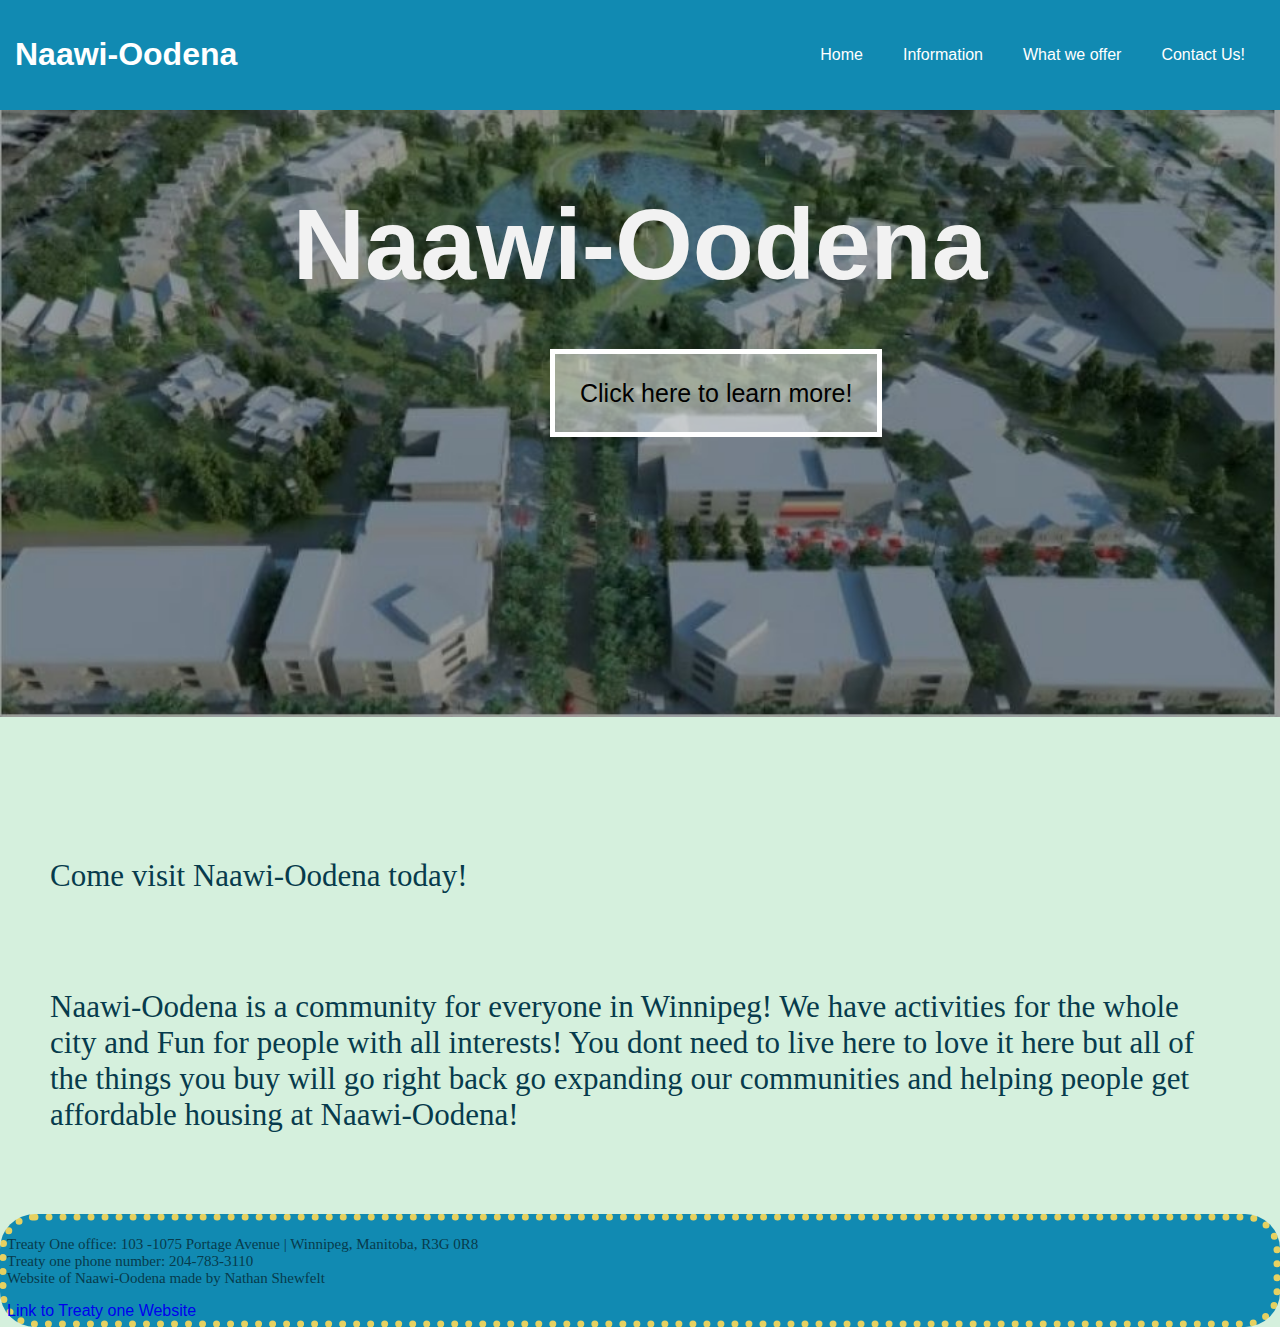
<file: index.html>
<!-- Name:Nathan Shewfelt
Course: Computer Science 40SPT
Teacher: Ms Hoitink
School: Pembina Trails Collgiate/PTEC
Date last motified: Wednesday December 20th 2023 -->

<!DOCTYPE html>
<html lang="en">
  <head>
    <meta charset="UTF-8" />
    <meta name="viewport" content="width=device-width, initial-scale=1.0" />
    <title>Main</title>
    <link rel="stylesheet" href="css/css.css" />
    <style>
      /* internal style sheet for index page */
      body {
        background-image: url(Images/image.jpg);
        background-size: 100%, auto;
        background-repeat: no-repeat;
      }
      p {
        padding: 50px;
        border-radius: 50px;
        border-width: 10px;
        font-size: 31px;
      }
      .a {
        margin: 0px 100px 0px 100px;
      }
      .b {
        margin: 0px 0px 0px 550px;
      }
      .sticky {
        position: sticky;
        top: 0;
        position: -webkit-sticky;
      }
      .an {
        position: relative;
        animation-name: ani;
        animation-duration: 4s;
      }
      /* the keyframes for the animation for moving the nav bar */
      @keyframes ani {
        0% {
          left: 1000px;
          top: 0px;
          opacity: 0.1;
        }
        100% {
          left: 0px;
          top: 0px;
          opacity: 1;
        }
      }
      .moves {
        position: relative;
        animation-name: anima;
        animation-duration: 2.4s;
      }

      @keyframes anima {
        0% {
          left: 0px;
          top: -500px;
          opacity: 0.1;
        }
        100% {
          left: 0px;
          top: 0px;
          opacity: 1;
        }
      }
    </style>
  </head>
  <body>
    <header>
      <!-- this header contains the main points at the top of the page like the nav bar and title-->
      <div class="an">
        <h1 style="color: white">Naawi-Oodena</h1>
      </div>
      <!-- nav links
      Link to the home page -->
      <nav class="move" style="padding: 0px">
        <a href="index.html" alt="The link to the home/Main page of my website"
          >Home</a
        >
        <!-- Link to the info page -->
        <a
          href="info.html"
          alt="The link to the information page showing all the perks of Naawi-Oodena"
          >Information</a
        >
        <!-- Link to the offer page -->
        <a
          href="offer.html"
          alt="The link to the houses we offer page at Naawi-Oodena"
          >What we offer</a
        >
        <!-- Link to the contact us page -->
        <a
          href="Contact.html"
          alt="The link to the page where you can contact us about Real Estate or business"
          >Contact Us!</a
        >
      </nav>
    </header>
    <!-- End of the header and start of the main content -->
    <main>
      <!-- Class for the text on the button -->
      <div class="a">
        <h1
          style="
            text-align: center;
            color: rgb(242, 242, 242);
            border-radius: 50px;
            padding: 10px;
            border-width: 10px;
            font-size: 100px;
          "
        >
          Naawi-Oodena
        </h1>
      </div>
      <!-- Class for the button animation and function -->
      <div class="b">
        <a
          class="moves"
          href="info.html"
          style="
            text-align: center;
            font-size: 25px;
            color: black;
            text-align: center;
            justify-content: center;
            padding: 25px;
            border: 5px white solid;
            text-decoration: none;
            background-color: rgba(255, 255, 255, 0.495);
          "
          >Click here to learn more!</a
        >
      </div>
    </main>
    <div style="height: 100px">
      <p style="margin-top: 400px">Come visit Naawi-Oodena today!</p>
    </div>
    <!-- Talking about Naawi-Oodena -->
    <p>
      Naawi-Oodena is a community for everyone in Winnipeg! We have activities
      for the whole city and Fun for people with all interests! You dont need to
      live here to love it here but all of the things you buy will go right back
      go expanding our communities and helping people get affordable housing at
      Naawi-Oodena!
    </p>
  </body>
  <!-- Start of the footer tag at the end of each page -->
  <footer
    style="
      background-color: #118ab2;
      border-radius: 35px;
      border: 7px #e6d161 dotted;
    "
  >
    <p style="font-size: 15px; padding: 0px">
      Treaty One office: 103 -1075 Portage Avenue | Winnipeg, Manitoba, R3G
      0R8<br />
      Treaty one phone number: 204-783-3110<br />
      Website of Naawi-Oodena made by Nathan Shewfelt
    </p>
    <a href="https://treaty1.ca/" style="text-decoration: none"
      >Link to Treaty one Website</a
    >
  </footer>
</html>
<!-- end of the page -->
</file>
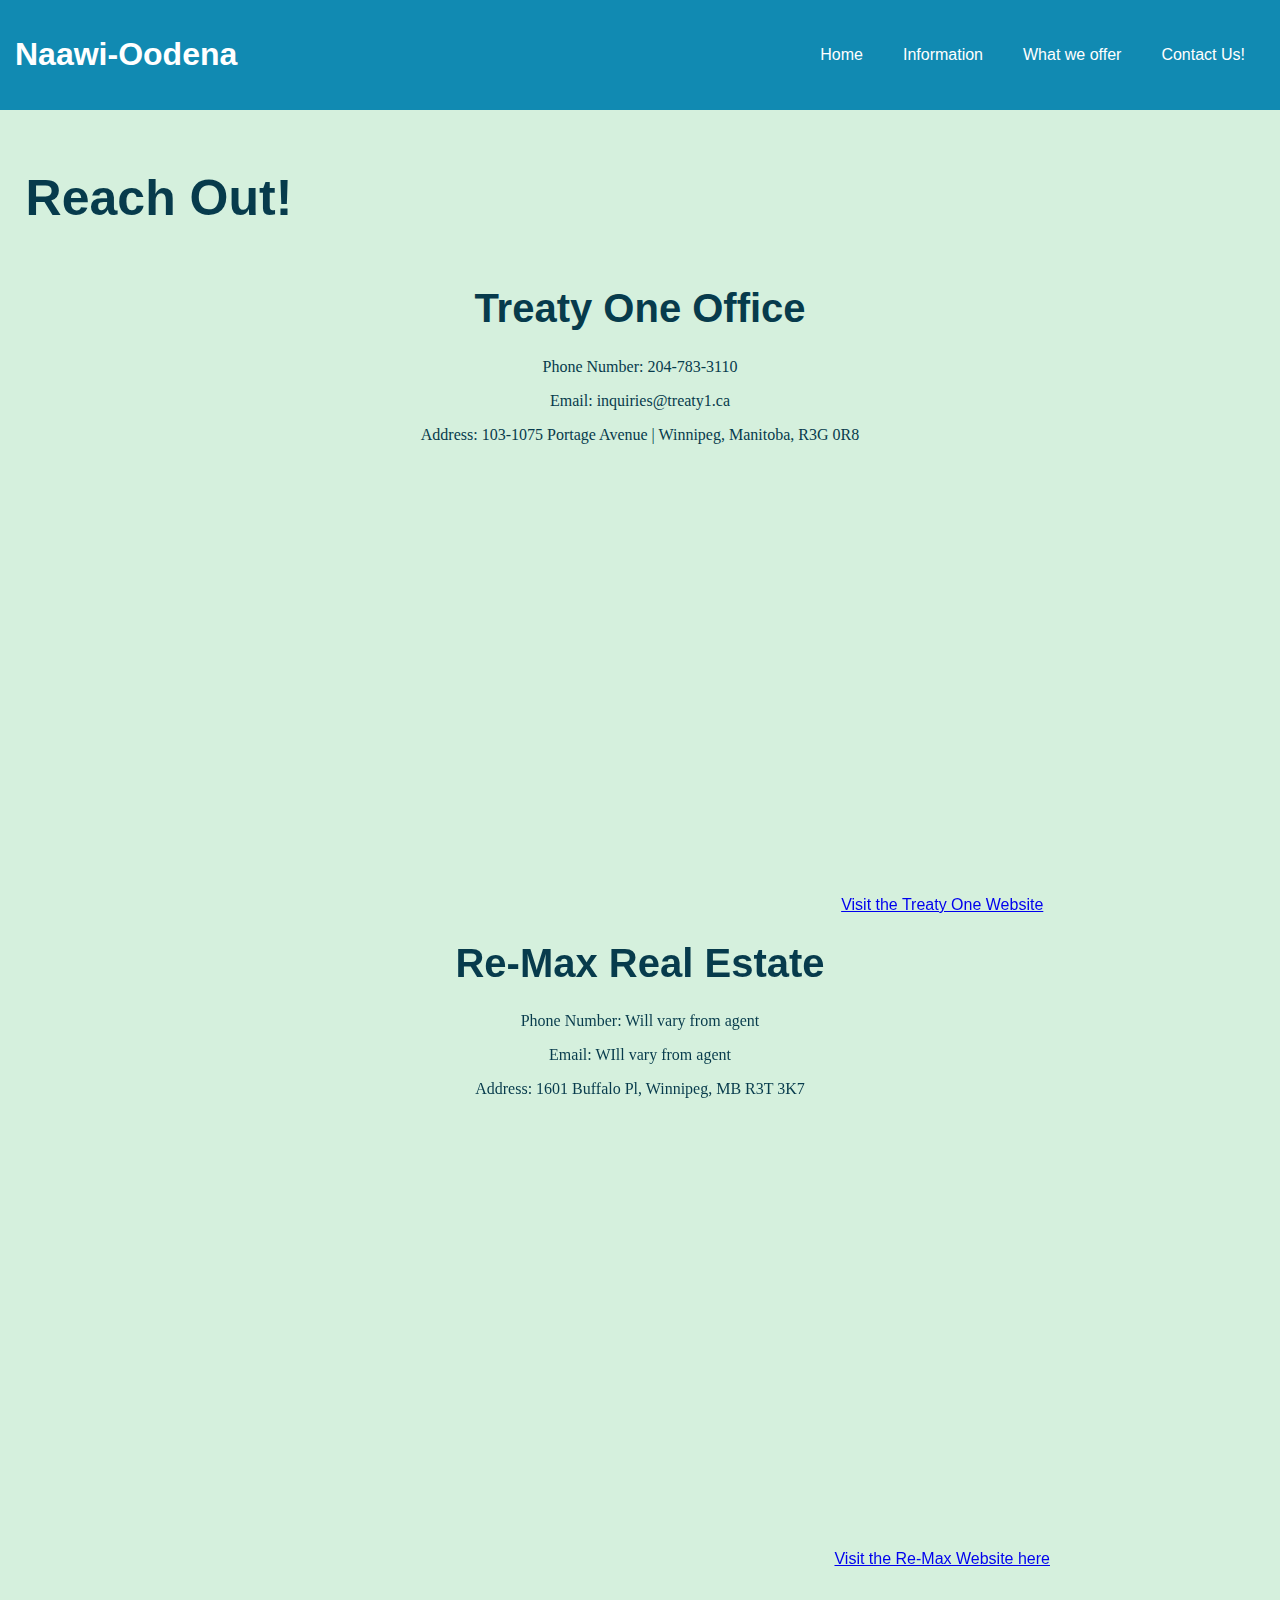
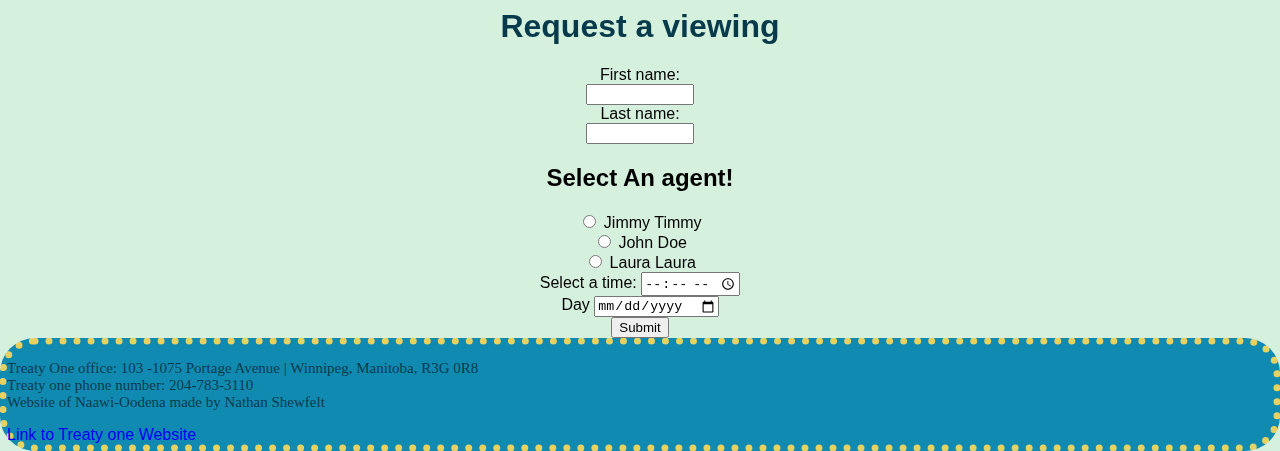
<file: Contact.html>
<!DOCTYPE html>
<html lang="en">
  <head>
    <meta charset="UTF-8" />
    <meta name="viewport" content="width=device-width, initial-scale=1.0" />
    <title>Contact Us!</title>
    <link rel="stylesheet" href="css/css.css" />
    <style>
      /* start of the internal stylesheet for the contact page */
      .an {
        position: relative;
        animation-name: ani;
        animation-duration: 4s;
      }

      @keyframes ani {
        0% {
          left: 1000px;
          top: 0px;
          opacity: 0.1;
          color: #118ab2;
        }
        100% {
          left: 0px;
          top: 0px;
          opacity: 1;
          color: white;
        }
      }
      input[type="text"] {
        width: 100px;
        -webkit-transition: width .35s ease-in-out;
        transition: width .35s ease-in-out;
      }
      input[type="text"]:focus {
        width: 250px;
      }
    </style>
  </head>
  <!-- start of the body -->
  <body>
    <header>
      <div class="an">
        <h1 style="color: white">Naawi-Oodena</h1>
      </div>
      <!-- Nav bar -->
      <nav class="move">
        <a href="index.html" alt="The link to the home/Main page of my website">Home</a> 
        <a href="info.html" alt="The link to the information page showing all the perks of Naawi-Oodena">Information</a>
        <a href="offer.html" alt="The link to the houses we offer page at Naawi-Oodena">What we offer</a>
        <a href="Contact.html" alt="The link to the page where you can contact us about Real Estate or business">Contact Us!</a>
      </nav>
    </header>
    
    <h1 style=" font-size: 50px;padding:2%">Reach Out!</h1>
    <div style="text-align: center;">
      <!-- information for the treaty one office -->
    <h1 style="font-size: 40px;">Treaty One Office
    </h1>
    <p>Phone Number: 204-783-3110</br></p>
    <p>Email: inquiries@treaty1.ca</br></p>
    <div>
      <!-- Map of the treaty one office -->
    <p>Address: 103-1075 Portage Avenue | Winnipeg, Manitoba, R3G 0R8</p>
    <iframe src="https://www.google.com/maps/embed?pb=!1m18!1m12!1m3!1d3057.1122804207703!2d-97.18085807748393!3d49.88538302711518!2m3!1f0!2f0!3f0!3m2!1i1024!2i768!4f13.1!3m3!1m2!1s0x52ea73d0008401c7%3A0x8f45bb109e6dbf15!2sTreaty%20One%20Development%20Corporation!5e0!3m2!1sen!2sca!4v1703089676848!5m2!1sen!2sca" width="600" height="450" style="border:0;" allowfullscreen="" loading="lazy" referrerpolicy="no-referrer-when-downgrade"></iframe>
    <a href="https://treaty1.ca/">Visit the Treaty One Website</a>
    <!-- information for the re-max office -->
    <h1 style="font-size: 40px;">Re-Max Real Estate</h1>
    <p>Phone Number: Will vary from agent</p>
    <p>Email: WIll vary from agent</p>
    <!-- map showing the re-max office -->
    <p>Address: 1601 Buffalo Pl, Winnipeg, MB R3T 3K7</p>
    <iframe src="https://www.google.com/maps/embed?pb=!1m18!1m12!1m3!1d643.3564072516435!2d-97.17892340080259!3d49.834459599999995!2m3!1f0!2f0!3f0!3m2!1i1024!2i768!4f13.1!3m3!1m2!1s0x52e7974fbdd0efbf%3A0x6ee636ac5e88e72d!2sRE%2FMAX%20Professionals!5e0!3m2!1sen!2sca!4v1703089803294!5m2!1sen!2sca" width="600" height="450" style="border:0;" allowfullscreen="" loading="lazy" referrerpolicy="no-referrer-when-downgrade"></iframe>
    <a href="https://www.remax.ca/mb/winnipeg-real-estate?pageNumber=1">Visit the Re-Max Website here</a></br></br>
    
    <h1>Request a viewing</h1>
    </div>
    <!-- form for the user to request a tour of a house -->
    <form action="index.html">
  <label for="aname">First name:</label><br>
  <input type="text" id="aname" name="aname" required><br>
  <label for="bname">Last name:</label><br>
  <input type="text" id="bname" name="bname" required>
  <h2>Select An agent!</h2>
  <input type="radio" id="1" name="person" value="1" required>
  <label for="1">Jimmy Timmy</label><br>
  <input type="radio" id="2" name="person" value="2" required>
  <label for="2"> John Doe</label><br>
  <input type="radio" id="3" name="person" value="3" required>
  <label for="3">Laura Laura</label></br>
  <label for="appt">Select a time:</label>
  <input type="time" id="appt" name="appt"></br>
  <label for="day">Day</label>
  <input type="date" id="day" name="day"></br>
  <input type="submit" value="Submit">
</form>
  </body>
  <!-- footer starts -->
    <footer style="background-color: #118AB2; border-radius: 35px; border: 7px #E6D161 dotted;text-align: left;">
  <p style="font-size: 15px;">Treaty One office: 103 -1075 Portage Avenue | Winnipeg, Manitoba, R3G 0R8<br/>
  Treaty one phone number: 204-783-3110<br/>
Website of Naawi-Oodena made by Nathan Shewfelt</p>
<a href="https://treaty1.ca/" style="text-decoration: none;">Link to Treaty one Website</a>   </footer>
</html>
</file>
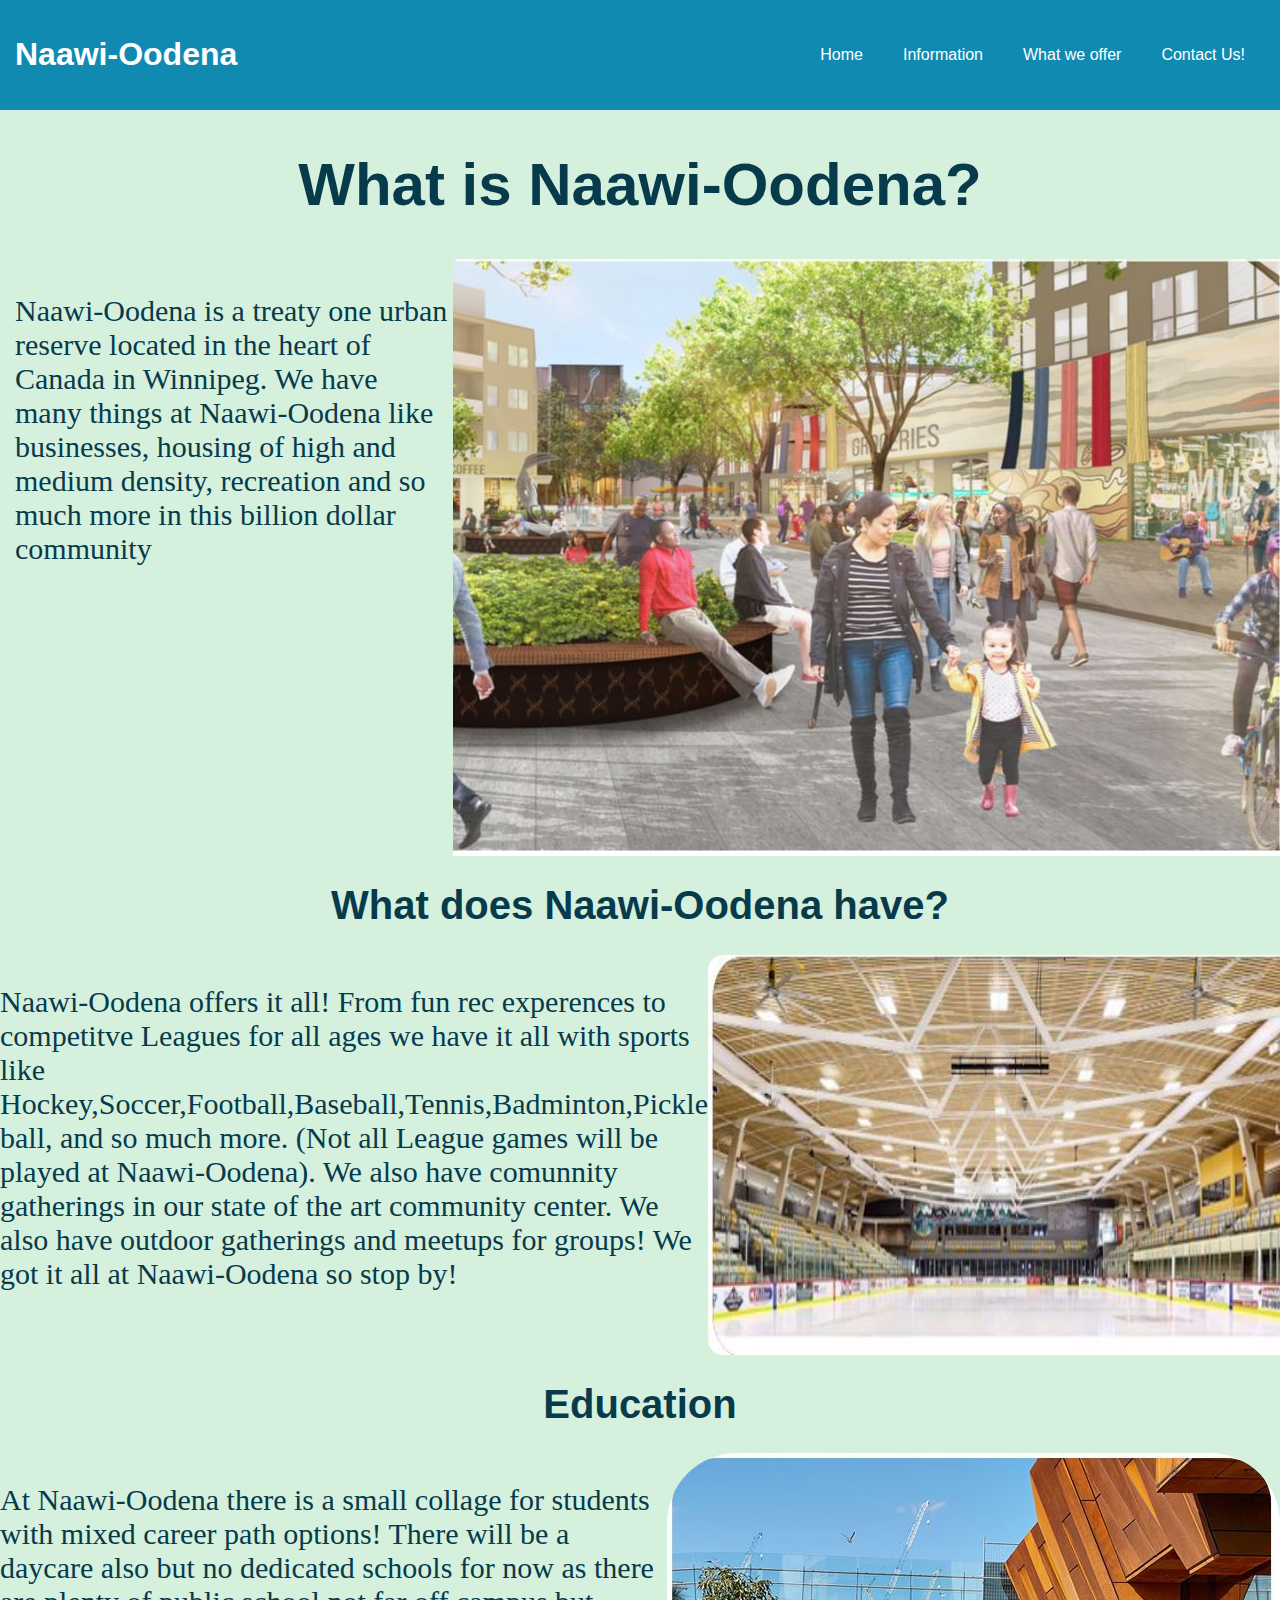
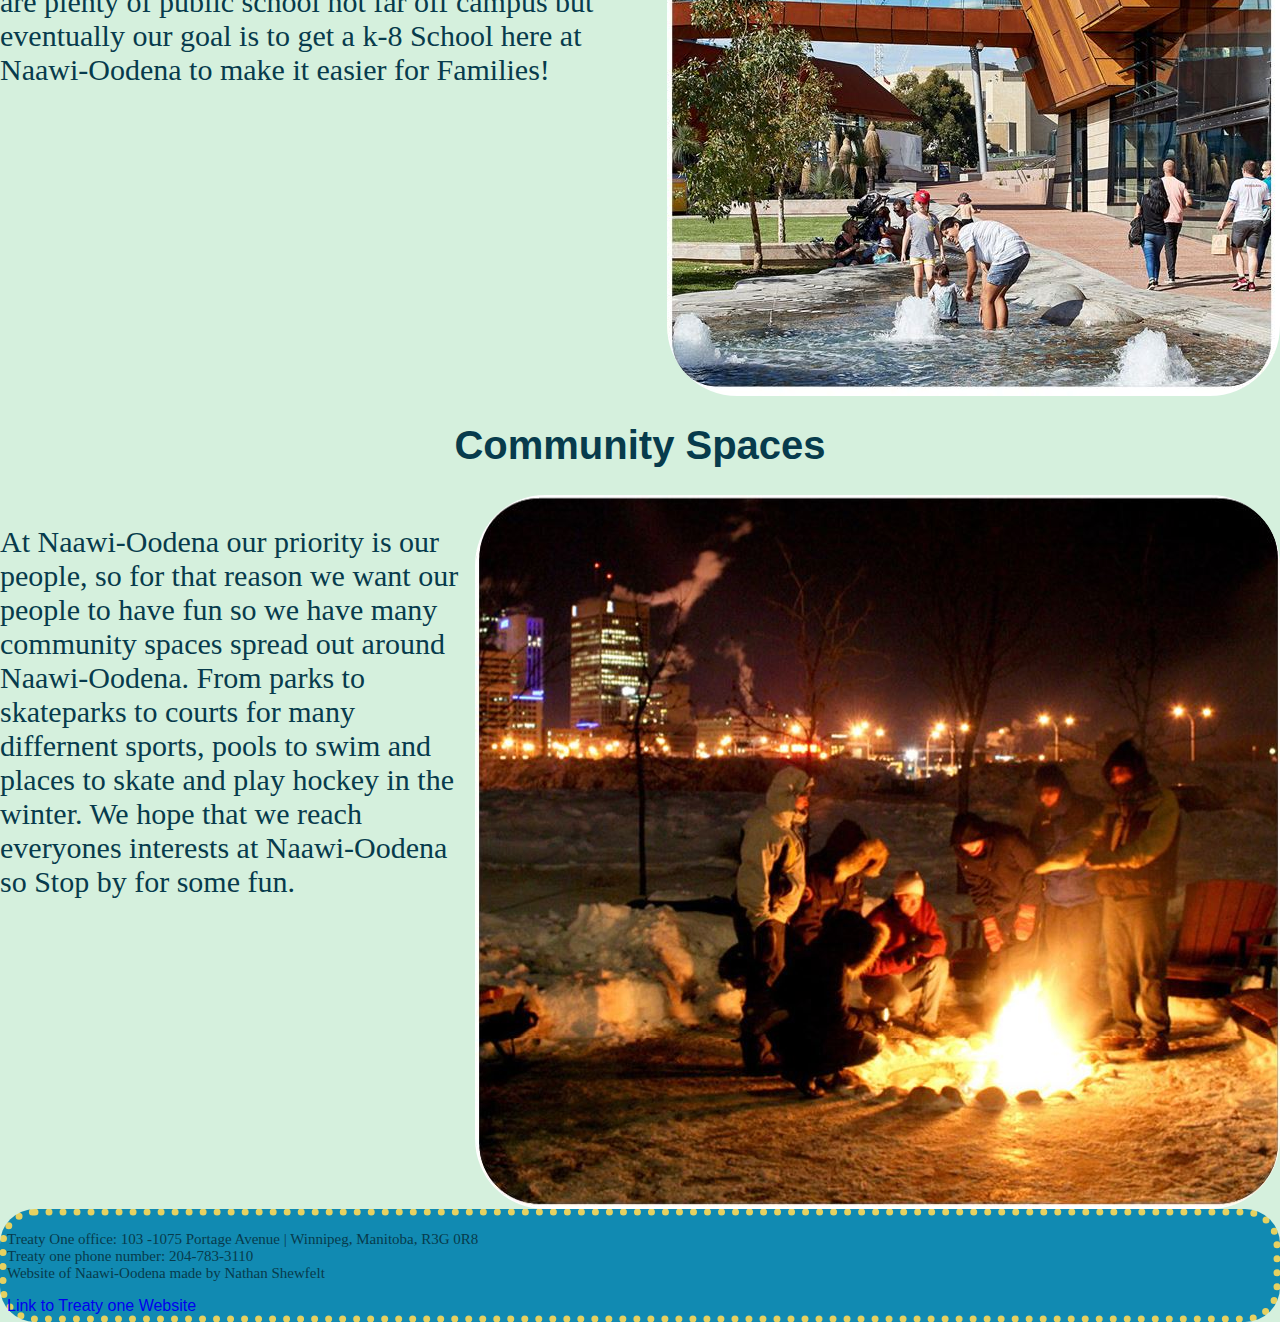
<file: info.html>
<!DOCTYPE html>
<html lang="en">
  <head>
    <meta charset="UTF-8" />
    <meta name="viewport" content="width=device-width, initial-scale=1.0" />
    <title>Info</title>
    <link rel="stylesheet" href="css/css.css" />
    <style>
      /* internal stylesheet for info */
      p {
        font-size: 30px;
        color: #073b4c;
      }
      .c {
        display: inline-flex;
      }
      .an {
        position: relative;
        animation-name: ani;
        animation-duration: 3.5s;
      }
      /* keyframes for the nav bar animations */
      @keyframes ani {
        0% {
          left: 1000px;
          top: 0px;
          opacity: 0.1;
        }
        100% {
          left: 0px;
          top: 0px;
          opacity: 1;
        }
      }
    </style>
  </head>
  <body>
    <!-- start of the header and the end of the stylesheet -->
    <header>
      <div class="an">
        <h1 style="color: white">Naawi-Oodena</h1>
      </div>
      <nav class="move">
        <!-- links for the nav bar -->
        <a href="index.html" alt="The link to the home/Main page of my website"
          >Home</a
        >
        <a
          href="info.html"
          alt="The link to the information page showing all the perks of Naawi-Oodena"
          >Information</a
        >
        <a
          href="offer.html"
          alt="The link to the houses we offer page at Naawi-Oodena"
          >What we offer</a
        >
        <a
          href="Contact.html"
          alt="The link to the page where you can contact us about Real Estate or business"
          >Contact Us!</a
        >
      </nav>
    </header>
    <!-- end of the header and the start of the info -->
    <h1 style="font-size: 60px; text-align: center; color: #073b4c">
      What is Naawi-Oodena?
    </h1>
    <div class="c">
      <p style="padding: 5px; border-radius: 5; margin-left: 10px">
        Naawi-Oodena is a treaty one urban reserve located in the heart of
        Canada in Winnipeg. We have many things at Naawi-Oodena like businesses,
        housing of high and medium density, recreation and so much more in this
        billion dollar community
      </p>
      <img
        src="Images/Capture.JPG"
        alt="An image showing the ideal look of Naawi-Oodena with people walking around and stores in the background"
      />
    </div>

    <h1 style="text-align: center; font-size: 40px">
      What does Naawi-Oodena have?
    </h1>
    <div class="c">
      <!-- images and text in each div aligning them side by side -->
      <p>
        Naawi-Oodena offers it all! From fun rec experences to competitve
        Leagues for all ages we have it all with sports like
        Hockey,Soccer,Football,Baseball,Tennis,Badminton,Pickle ball, and so
        much more. (Not all League games will be played at Naawi-Oodena). We
        also have comunnity gatherings in our state of the art community center.
        We also have outdoor gatherings and meetups for groups! We got it all at
        Naawi-Oodena so stop by!
      </p>
      <img
        src="Images/rink.JPG"
        alt="an arena with big stands for watching and a big scoreboard"
        style="border-radius: 15px; width: 600px; height: 400px"
      />
    </div>
    <h1 style="text-align: center; font-size: 40px">Education</h1>
    <div style="display: inline-flex">
      <!-- images and text in each div aligning them side by side -->
      <p>
        At Naawi-Oodena there is a small collage for students with mixed career
        path options! There will be a daycare also but no dedicated schools for
        now as there are plenty of public school not far off campus but
        eventually our goal is to get a k-8 School here at Naawi-Oodena to make
        it easier for Families!
      </p>

      <img
        src="Images/Uni.JPG"
        style="border-radius: 70px"
        alt="an image showing what they hope the university and campus will look like eventually"
      />
    </div>
    <h1 style="text-align: center; font-size: 40px">Community Spaces</h1>
    <div style="display: inline-flex">
      <!-- images and text in each div aligning them side by side -->
      <p>
        At Naawi-Oodena our priority is our people, so for that reason we want
        our people to have fun so we have many community spaces spread out
        around Naawi-Oodena. From parks to skateparks to courts for many
        differnent sports, pools to swim and places to skate and play hockey in
        the winter. We hope that we reach everyones interests at Naawi-Oodena so
        Stop by for some fun.
      </p>
      <img
        src="Images/Out.JPG"
        style="border-radius: 70px"
        alt="An image showing people gathering around a fire with snow on the ground and big city lights in the background"
      />
    </div>
  </body>
  <!-- end of the images and information and the start of the footer -->
  <footer
    style="
      background-color: #118ab2;
      border-radius: 35px;
      border: 7px #e6d161 dotted;
    "
  >
    <p style="font-size: 15px">
      Treaty One office: 103 -1075 Portage Avenue | Winnipeg, Manitoba, R3G
      0R8<br />
      Treaty one phone number: 204-783-3110<br />
      Website of Naawi-Oodena made by Nathan Shewfelt
    </p>
    <a href="https://treaty1.ca/" style="text-decoration: none"
      >Link to Treaty one Website</a
    >
  </footer>
</html>
</file>
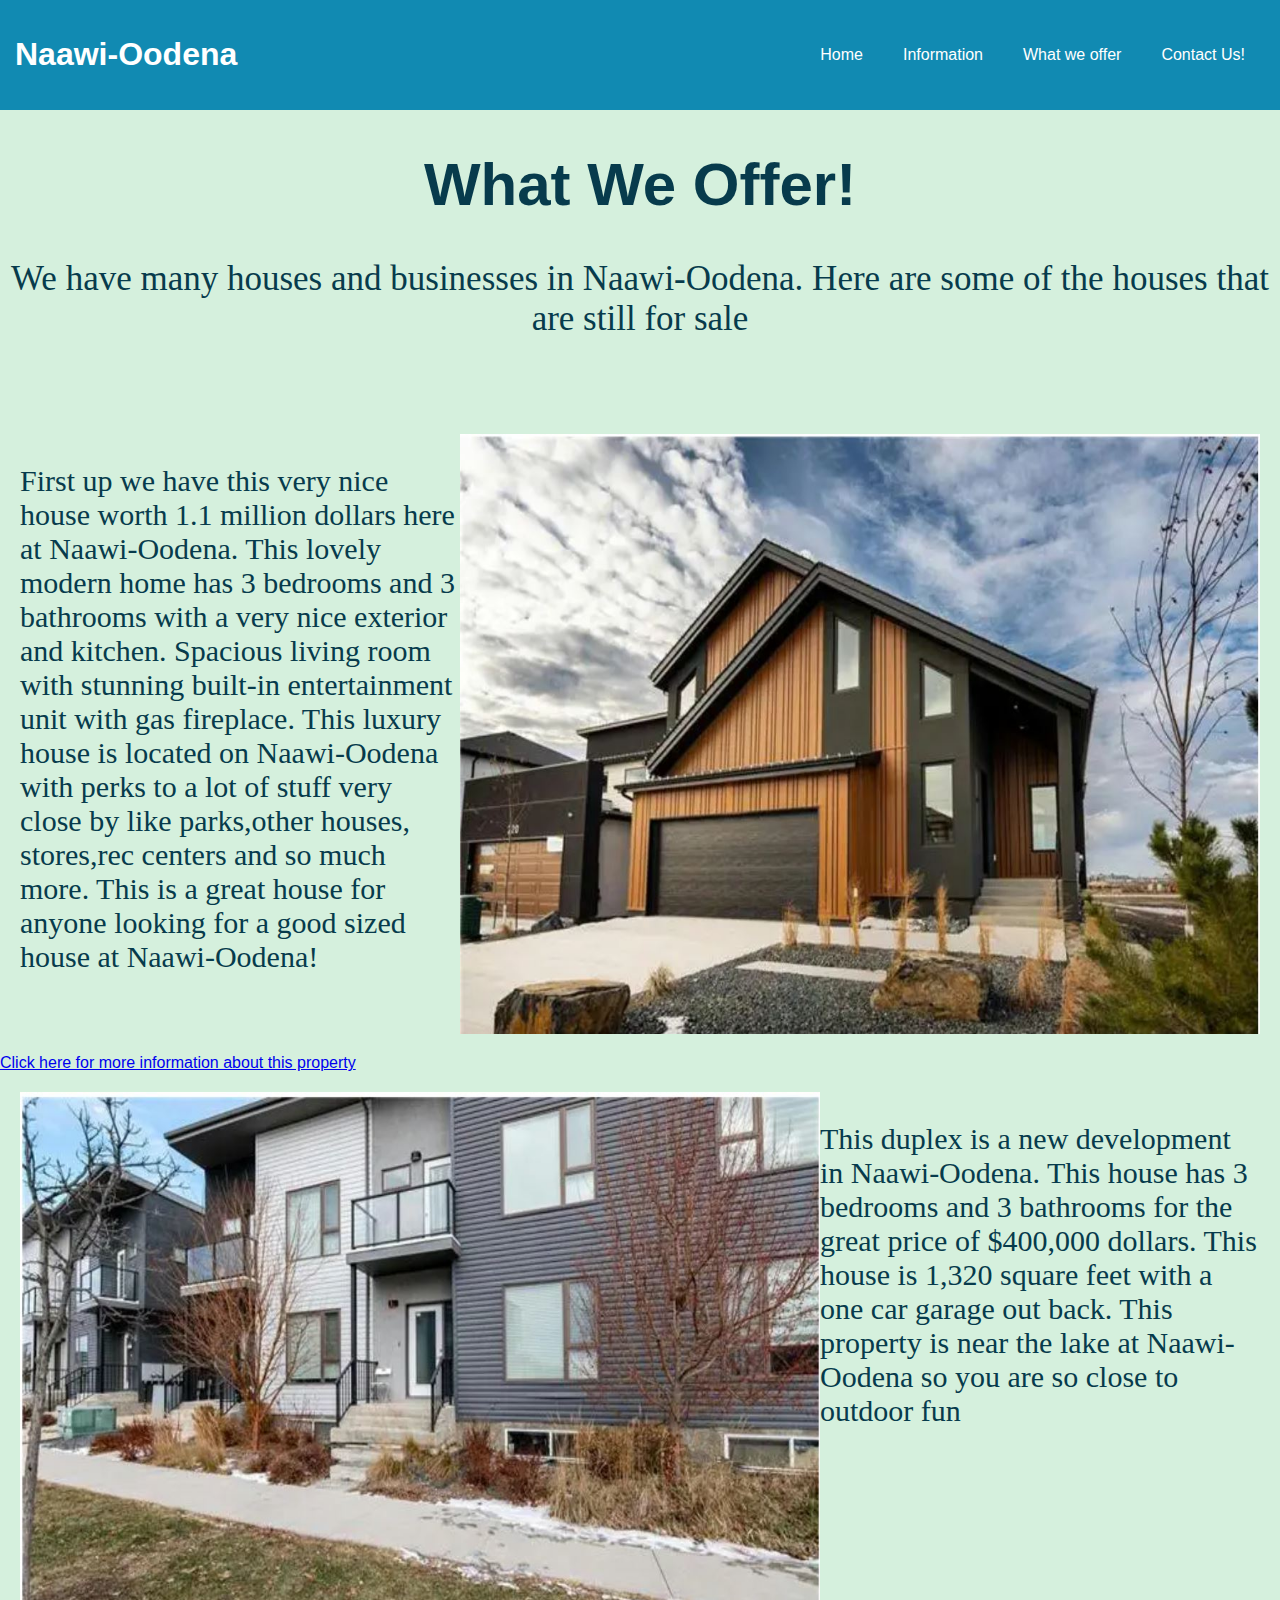
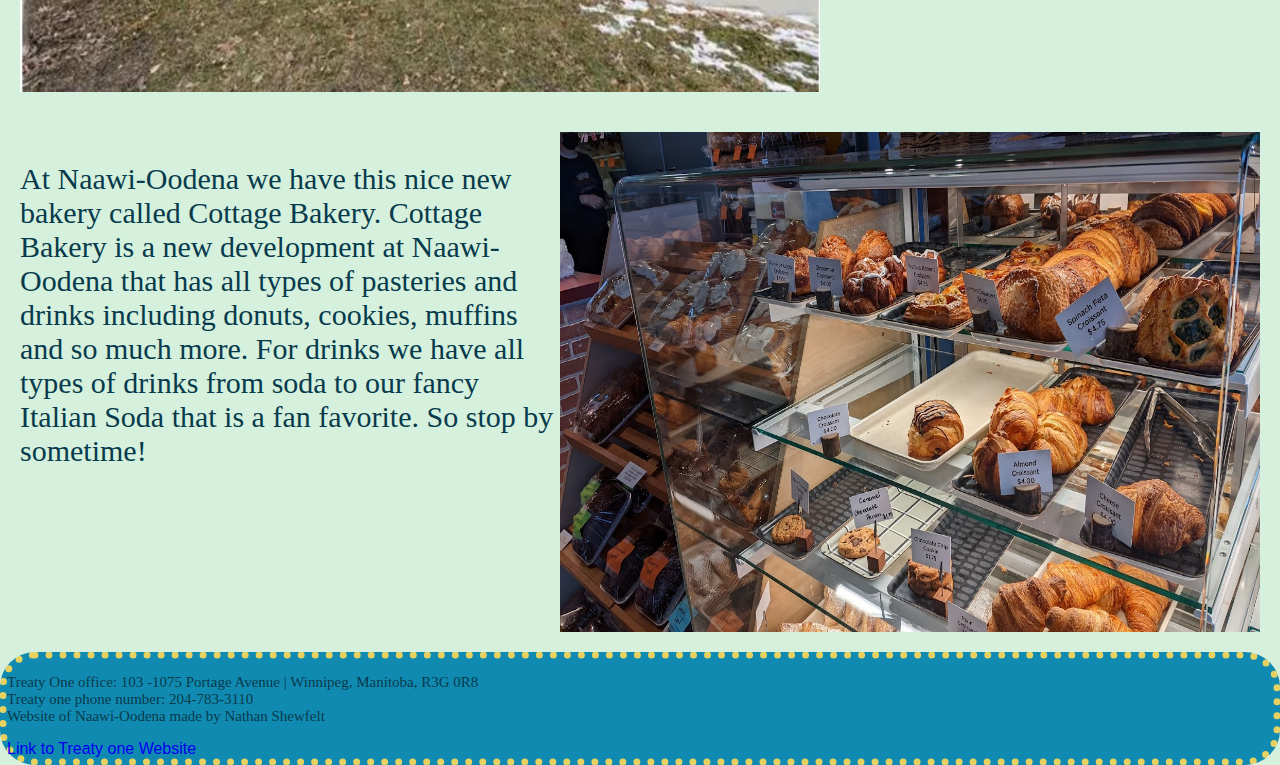
<file: offer.html>
<!DOCTYPE html>
<html lang="en">
  <head>
    <meta charset="UTF-8" />
    <meta name="viewport" content="width=device-width, initial-scale=1.0" />
    <title>What we offer</title>
    <link rel="stylesheet" href="css/css.css" />
    <style>
      /* internal stylesheet for the offer page */
      .an {
        position: relative;
        animation-name: ani;
        animation-duration: 5s;
      }
      /* Nav bar animations */
      @keyframes ani {
        0% {
          left: 1000px;
          top: 0px;
          opacity: 0.1;
        }
        100% {
          left: 0px;
          top: 0px;
          opacity: 1;
        }
      }
      .e {
        display: inline-flex;
        font-size: 30px;
        padding: 20px;
      }
    </style>
  </head>
  <body>
    <!-- start of the body -->
    <header style="position: sticky">
      <div class="an">
        <h1 style="color: white">Naawi-Oodena</h1>
      </div>
      <!-- nav bar -->
      <nav class="move">
        <a href="index.html" alt="The link to the home/Main page of my website"
          >Home</a
        >
        <a
          href="info.html"
          alt="The link to the information page showing all the perks of Naawi-Oodena"
          >Information</a
        >
        <a
          href="offer.html"
          alt="The link to the houses we offer page at Naawi-Oodena"
          >What we offer</a
        >
        <a
          href="Contact.html"
          alt="The link to the page where you can contact us about Real Estate or business"
          >Contact Us!</a
        >
      </nav>
    </header>
    <h1 style="text-align: center; font-size: 60px">What We Offer!</h1>
    <p style="font-size: 35px; text-align: center">
      We have many houses and businesses in Naawi-Oodena. Here are some of the
      houses that are still for sale <br />
      <br />
    </p>
    <div class="e">
      <p>
        First up we have this very nice house worth 1.1 million dollars here at
        Naawi-Oodena. This lovely modern home has 3 bedrooms and 3 bathrooms
        with a very nice exterior and kitchen. Spacious living room with
        stunning built-in entertainment unit with gas fireplace. This luxury
        house is located on Naawi-Oodena with perks to a lot of stuff very close
        by like parks,other houses, stores,rec centers and so much more. This is
        a great house for anyone looking for a good sized house at Naawi-Oodena!
      </p>
      <img
        src="Images/House1.JPG"
        width="800px"
        height="600px"
        alt="An image showing a wooden house with a black 2 car garage door"
      />
    </div>
    <a href="Contact.html"
      >Click here for more information about this property</a
    >
    <div class="e">
      <img
        src="Images/House2.jpg"
        width="800px"
        height="600px"
        alt="A duplex with modern outside look"
      />
      <p>
        This duplex is a new development in Naawi-Oodena. This house has 3
        bedrooms and 3 bathrooms for the great price of $400,000 dollars. This
        house is 1,320 square feet with a one car garage out back. This property
        is near the lake at Naawi-Oodena so you are so close to outdoor fun
      </p>
    </div>
    <div class="e">
      <p>
        At Naawi-Oodena we have this nice new bakery called Cottage Bakery.
        Cottage Bakery is a new development at Naawi-Oodena that has all types
        of pasteries and drinks including donuts, cookies, muffins and so much
        more. For drinks we have all types of drinks from soda to our fancy
        Italian Soda that is a fan favorite. So stop by sometime!
      </p>
      <img
        src="Images/Bake.jpg"
        width="700px"
        height="500px"
        alt="A image showing baked food at a bakery"
      />
    </div>
  </body>
  <!-- footer -->
  <footer
    style="
      background-color: #118ab2;
      border-radius: 35px;
      border: 7px #e6d161 dotted;
    "
  >
    <p style="font-size: 15px">
      Treaty One office: 103 -1075 Portage Avenue | Winnipeg, Manitoba, R3G
      0R8<br />
      Treaty one phone number: 204-783-3110<br />
      Website of Naawi-Oodena made by Nathan Shewfelt
    </p>
    <a href="https://treaty1.ca/" style="text-decoration: none"
      >Link to Treaty one Website</a
    >
  </footer>
</html>
</file>
<file: css/css.css>
/* i chose this colour scheme because they are light and welcoming colours that i thought had a 
nice pastel colour scheme. I think that this represents Naawi-oodena well because they are a welcoming community */
body {
  margin: 0;
  font-family: Arial, sans-serif;
  background-color: #d5f0dd;
}

header {
  background: #118ab2;
  color: #fff;
  padding: 15px;
  text-align: center;
  display: flex;
  align-items: center;
  justify-content: space-between;
  position: -webkit-sticky;
  position: sticky;
}

nav {
  display: flex;
  align-items: center;
  position: -webkit-sticky;
  position: sticky;
}

nav a {
  color: #fff;
  text-decoration: none;
  padding: 15px 20px;
  display: inline-block;
  position: -webkit-sticky;
  top: 0;
}
nav a:hover {
  background-color: rgba(255, 255, 255, 0.2);
  border-radius: 5px;
  color: black;
}
h1 {
  color: #073b4c;
  font-family: "Segoe UI", Tahoma, Geneva, Verdana, sans-serif;
}
p {
  color: #073b4c;
  font-family: Cambria, Cochin, Georgia, Times, "Times New Roman", serif;
}
.an {
  position: relative;
  animation-name: ani;
  animation-duration: 4s;
}

@keyframes ani {
  0% {
    left: 1000px;
    top: 0px;
    opacity: 0.1;
  }
  100% {
    left: 0px;
    top: 0px;
    opacity: 1;
  }
}
.move {
  position: relative;
  animation-name: anim;
  animation-duration: 5s;
}

@keyframes anim {
  0% {
    left: -1000px;
    top: 0px;
    opacity: 0.1;
  }
  100% {
    left: 0px;
    top: 0px;
    opacity: 1;
  }
}
</file>
